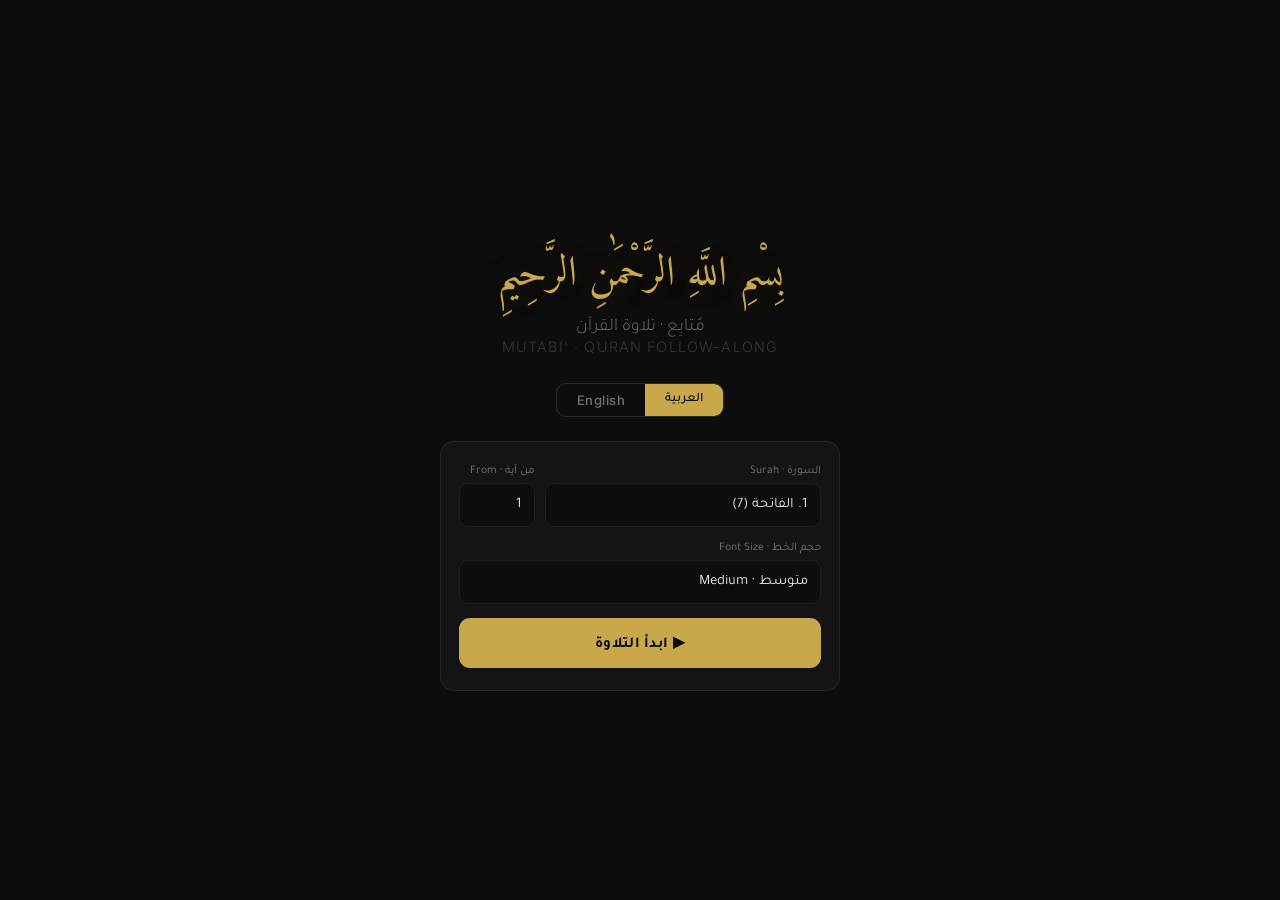
<file: index.html>
<!DOCTYPE html>
<html lang="ar" dir="rtl">
<head>
<meta charset="UTF-8">
<meta name="viewport" content="width=device-width, initial-scale=1.0, user-scalable=no, viewport-fit=cover">
<title>Mutabi' · مُتابِع</title>
<link href="https://fonts.googleapis.com/css2?family=Amiri+Quran&family=Amiri:wght@400;700&family=Tajawal:wght@300;400;500;700&family=Inter:wght@300;400;500;600&display=swap" rel="stylesheet">
<link rel="stylesheet" href="css/styles.css">
</head>
<body class="lang-ar">

<!-- ══ SPLASH ══ -->
<div id="splash">
  <div class="splash-bismillah">بِسْمِ اللَّهِ الرَّحْمَٰنِ الرَّحِيمِ</div>
  <div class="splash-title-ar">مُتابِع · تلاوة القرآن</div>
  <div class="splash-title-en">MUTABI' · QURAN FOLLOW-ALONG</div>

  <!-- iOS non-Safari warning — shown by JS if needed -->
  <div id="iosBanner" style="display:none;background:rgba(201,168,76,0.12);border:1px solid rgba(201,168,76,0.35);border-radius:10px;padding:10px 14px;margin-bottom:14px;width:100%;max-width:420px;font-size:0.78rem;color:var(--gold);text-align:center;line-height:1.5;">
    📱 للميكروفون: افتح في <strong>Safari</strong> بدل Chrome<br>
    <span style="color:var(--text-dim);font-size:0.72rem;">For voice on iPhone, open in Safari — not Chrome</span>
  </div>

  <div class="lang-toggle">
    <button id="langAr" class="active" onclick="setLang('ar')">العربية</button>
    <button id="langEn" onclick="setLang('en')">English</button>
  </div>

  <div class="setup-card">
    <div class="field-row">
      <div class="field" style="flex:2">
        <label id="lbl_surah">السورة · Surah</label>
        <select id="surahSelect"></select>
      </div>
      <div class="field" style="max-width:80px">
        <label id="lbl_from">من آية · From</label>
        <input type="number" id="ayahStart" value="1" min="1" max="286" inputmode="numeric">
      </div>
    </div>
    <div class="field">
      <label id="lbl_font">حجم الخط · Font Size</label>
      <select id="fontSizeSelect">
        <option value="small"  data-ar="صغير"      data-en="Small">صغير · Small</option>
        <option value="medium" data-ar="متوسط"     data-en="Medium" selected>متوسط · Medium</option>
        <option value="large"  data-ar="كبير"       data-en="Large">كبير · Large</option>
        <option value="xlarge" data-ar="كبير جداً" data-en="X-Large">كبير جداً · X-Large</option>
      </select>
    </div>
    <div class="loading-wrap" id="loadingWrap">
      <div class="loading-ring"></div>
      <div class="loading-txt" id="loadingTxt">جاري التحميل...</div>
    </div>
    <button class="start-btn" id="startBtn">
      <span class="t" data-ar="▶ ابدأ التلاوة" data-en="▶ Start Reading">▶ ابدأ التلاوة</span>
    </button>
  </div>
</div>

<!-- ══ APP ══ -->
<div id="app">
  <div class="topbar">
    <div class="topbar-info">
      <div class="surah-label" id="topSurah">—</div>
      <div class="juz-label" id="topJuz">—</div>
    </div>
    <div class="topbar-actions">
      <button class="icon-btn" id="langToggleApp" title="EN/AR">
        <svg viewBox="0 0 24 24" fill="none" stroke="currentColor" stroke-width="2"><circle cx="12" cy="12" r="10"/><line x1="2" y1="12" x2="22" y2="12"/><path d="M12 2a15.3 15.3 0 0 1 4 10 15.3 15.3 0 0 1-4 10 15.3 15.3 0 0 1-4-10 15.3 15.3 0 0 1 4-10z"/></svg>
      </button>
      <button class="icon-btn" id="jumpBtn">
        <svg viewBox="0 0 24 24" fill="none" stroke="currentColor" stroke-width="2"><circle cx="11" cy="11" r="8"/><line x1="21" y1="21" x2="16.65" y2="16.65"/></svg>
      </button>
      <button class="icon-btn" id="fontBtn">
        <svg viewBox="0 0 24 24" fill="none" stroke="currentColor" stroke-width="2"><polyline points="4 7 4 4 20 4 20 7"/><line x1="9" y1="20" x2="15" y2="20"/><line x1="12" y1="4" x2="12" y2="20"/></svg>
      </button>
    </div>
  </div>

  <div class="quran-scroll" id="quranScroll">
    <div class="ayah-container" id="ayahContainer"></div>
  </div>

  <div class="bottom-bar">
    <div class="progress-row">
      <div class="progress-track"><div class="progress-fill" id="progressFill"></div></div>
      <span class="progress-label" id="progressLabel">—</span>
    </div>
    <div class="nav-row">
      <button class="nav-btn" id="prevBtn">
        <svg viewBox="0 0 24 24" fill="none" stroke="currentColor" stroke-width="2"><path d="M15 18l-6-6 6-6"/></svg>
        <span class="t" data-ar="السابق" data-en="Prev">السابق</span>
      </button>
      <button class="mic-btn" id="micBtn">
        <svg viewBox="0 0 24 24" fill="none" stroke="currentColor" stroke-width="2"><path d="M12 1a3 3 0 0 0-3 3v8a3 3 0 0 0 6 0V4a3 3 0 0 0-3-3z"/><path d="M19 10v2a7 7 0 0 1-14 0v-2"/><line x1="12" y1="19" x2="12" y2="23"/><line x1="8" y1="23" x2="16" y2="23"/></svg>
      </button>
      <button class="nav-btn" id="nextBtn">
        <span class="t" data-ar="التالي" data-en="Next">التالي</span>
        <svg viewBox="0 0 24 24" fill="none" stroke="currentColor" stroke-width="2"><path d="M9 18l6-6-6-6"/></svg>
      </button>
    </div>
    <div class="voice-hint" id="voiceHint">
      <span class="t" data-ar='اضغط الميك — يتابع الإمام تلقائياً بالصوت' data-en='Tap mic — auto-follows the imam by voice'>اضغط الميك — يتابع الإمام تلقائياً بالصوت</span>
    </div>
  </div>
</div>

<!-- ══ JUMP PANEL ══ -->
<div id="jumpPanel">
  <div class="jump-card">
    <h2 class="t" data-ar="🔍 انتقل إلى" data-en="🔍 Jump To">🔍 انتقل إلى</h2>
    <div class="field-row">
      <div class="field" style="flex:2">
        <label id="lbl_jsurah" class="t" data-ar="السورة" data-en="Surah">السورة</label>
        <select id="jumpSurah"></select>
      </div>
      <div class="field" style="max-width:75px">
        <label id="lbl_jayah" class="t" data-ar="الآية" data-en="Ayah">الآية</label>
        <input type="number" id="jumpAyah" value="1" min="1" inputmode="numeric">
      </div>
    </div>
    <div class="jump-actions">
      <button class="jump-cancel" id="jumpCancel">
        <span class="t" data-ar="إلغاء" data-en="Cancel">إلغاء</span>
      </button>
      <button class="jump-go" id="jumpGo">
        <span class="t" data-ar="انتقل ←" data-en="Go →">انتقل ←</span>
      </button>
    </div>
  </div>
</div>

<div class="toast" id="toast"></div>

<script src="js/surahs.js"></script>
<script src="js/app.js"></script>
</body>
</html>
</file>
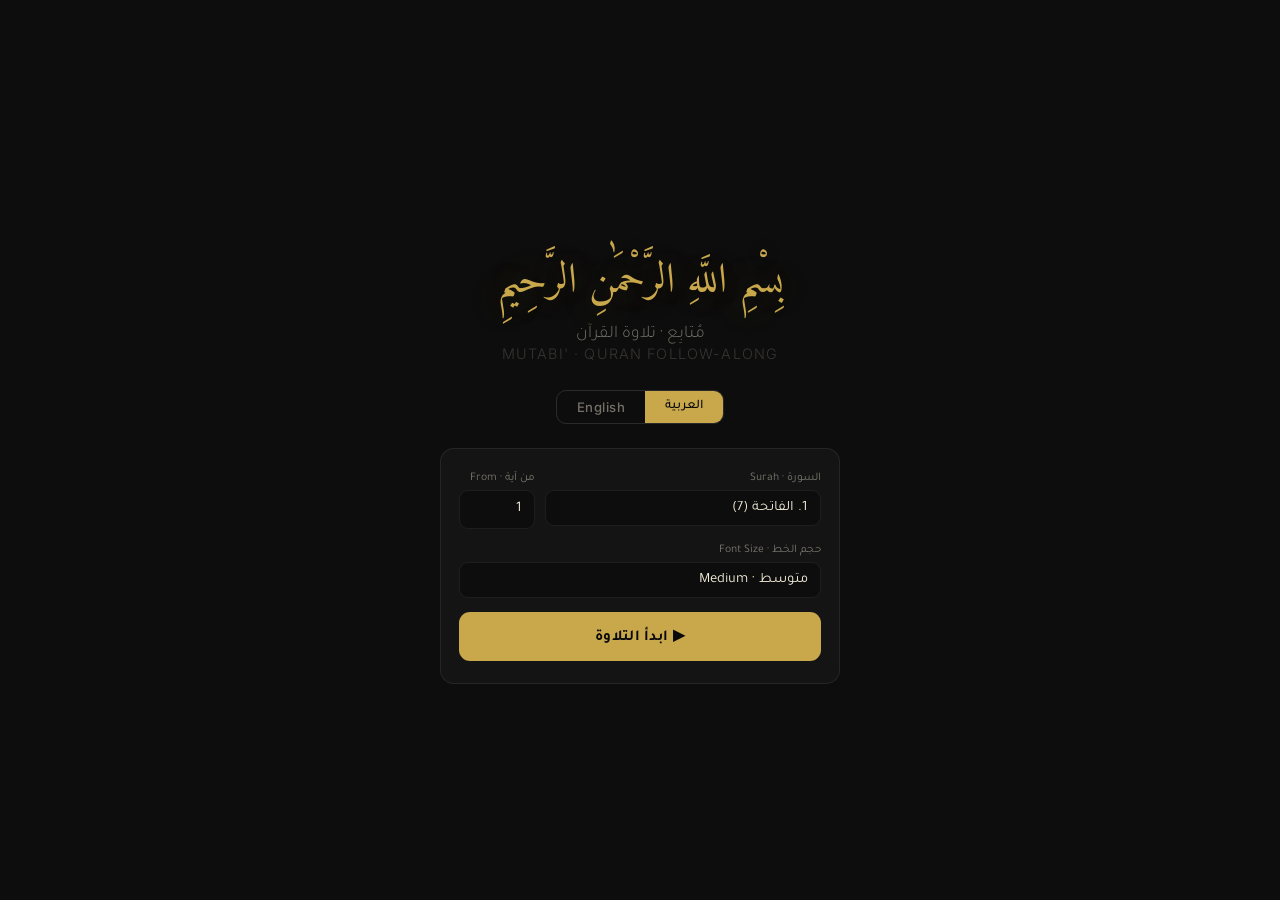
<file: mutabi-quran.html>
<!DOCTYPE html>
<html lang="ar" dir="rtl">
<head>
<meta charset="UTF-8">
<meta name="viewport" content="width=device-width, initial-scale=1.0, user-scalable=no, viewport-fit=cover">
<title>Mutabi' · مُتابِع</title>
<link href="https://fonts.googleapis.com/css2?family=Amiri+Quran&family=Amiri:wght@400;700&family=Tajawal:wght@300;400;500;700&family=Inter:wght@300;400;500;600&display=swap" rel="stylesheet">
<style>
  :root {
    --bg:#0d0d0d; --surface:#141414; --surface2:#1c1c1c; --surface3:#222;
    --border:rgba(255,255,255,0.07); --border2:rgba(255,255,255,0.12);
    --gold:#c9a84c; --gold-dim:rgba(201,168,76,0.13); --gold-glow:rgba(201,168,76,0.28);
    --text:#f0ead8; --text-dim:rgba(240,234,216,0.45); --text-faint:rgba(240,234,216,0.18);
    --green:#5ca87a; --red:#a85c5c;
    --ayah-active:#fff8e8; --ayah-near:rgba(240,234,216,0.62); --ayah-far:rgba(240,234,216,0.2);
    --r:14px;
  }
  *{margin:0;padding:0;box-sizing:border-box;-webkit-tap-highlight-color:transparent;}
  html,body{height:100%;background:var(--bg);color:var(--text);overflow:hidden;-webkit-font-smoothing:antialiased;}
  body{display:flex;flex-direction:column;}

  /* ── FONT FAMILY SWITCH ── */
  body.lang-en { font-family:'Inter',sans-serif; }
  body.lang-ar { font-family:'Tajawal',sans-serif; }

  /* ══ SPLASH ══ */
  #splash{
    position:fixed;inset:0;z-index:100;background:var(--bg);
    display:flex;flex-direction:column;align-items:center;justify-content:center;
    padding:24px 20px;gap:0;transition:opacity 0.45s;
  }
  #splash.fade-out{opacity:0;pointer-events:none;}

  .splash-bismillah{
    font-family:'Amiri Quran',serif;
    font-size:clamp(1.6rem,7vw,2.6rem);
    color:var(--gold);text-align:center;
    text-shadow:0 0 40px var(--gold-glow);
    margin-bottom:6px;
  }
  .splash-title-ar{font-family:'Tajawal',sans-serif;font-size:clamp(0.9rem,3.5vw,1.1rem);color:var(--text-dim);text-align:center;font-weight:300;}
  .splash-title-en{font-family:'Inter',sans-serif;font-size:clamp(0.75rem,3vw,0.9rem);color:var(--text-faint);text-align:center;font-weight:300;letter-spacing:0.08em;text-transform:uppercase;margin-bottom:28px;}

  /* Lang toggle on splash */
  .lang-toggle{
    display:flex;gap:0;border-radius:10px;overflow:hidden;
    border:1px solid var(--border2);margin-bottom:24px;
  }
  .lang-toggle button{
    padding:8px 20px;border:none;background:transparent;
    font-size:0.82rem;font-weight:500;cursor:pointer;transition:all 0.18s;color:var(--text-dim);
  }
  .lang-toggle button.active{background:var(--gold);color:#0a0a0a;}
  .lang-toggle button:first-child{font-family:'Tajawal',sans-serif;}
  .lang-toggle button:last-child{font-family:'Inter',sans-serif;letter-spacing:0.04em;}

  .setup-card{
    background:var(--surface);border:1px solid var(--border);
    border-radius:var(--r);padding:22px 18px;
    width:100%;max-width:400px;display:flex;flex-direction:column;gap:14px;
  }

  .field{display:flex;flex-direction:column;gap:5px;}
  .field-row{display:flex;gap:10px;}
  .field label{font-size:0.73rem;color:var(--text-dim);}

  select,input{
    width:100%;background:var(--bg);border:1px solid var(--border);
    border-radius:9px;color:var(--text);
    font-size:0.92rem;padding:10px 12px;outline:none;
    -webkit-appearance:none;appearance:none;
  }
  body.lang-en select,body.lang-en input{font-family:'Inter',sans-serif;}
  body.lang-ar select,body.lang-ar input{font-family:'Tajawal',sans-serif;}
  select:focus,input:focus{border-color:var(--gold);}
  select option{background:var(--surface2);}

  .start-btn{
    width:100%;padding:14px;border-radius:11px;border:none;
    background:var(--gold);color:#0a0a0a;
    font-size:0.95rem;font-weight:700;cursor:pointer;
    transition:opacity 0.2s,transform 0.1s;letter-spacing:0.02em;
  }
  body.lang-en .start-btn{font-family:'Inter',sans-serif;}
  body.lang-ar .start-btn{font-family:'Tajawal',sans-serif;}
  .start-btn:active{transform:scale(0.98);opacity:0.85;}
  .start-btn:disabled{opacity:0.35;cursor:not-allowed;}

  .loading-wrap{text-align:center;padding:10px 0;display:none;}
  .loading-wrap.vis{display:block;}
  .loading-ring{
    width:36px;height:36px;border:3px solid var(--border2);
    border-top-color:var(--gold);border-radius:50%;
    animation:spin 0.75s linear infinite;margin:0 auto 10px;
  }
  .loading-txt{font-size:0.82rem;color:var(--text-dim);}
  @keyframes spin{to{transform:rotate(360deg);}}

  /* ══ APP ══ */
  #app{display:none;flex-direction:column;height:100%;position:fixed;inset:0;}
  #app.vis{display:flex;}

  /* TOPBAR */
  .topbar{
    display:flex;align-items:center;justify-content:space-between;
    padding:max(env(safe-area-inset-top),12px) 14px 11px;
    background:var(--surface);border-bottom:1px solid var(--border);
    flex-shrink:0;gap:8px;
  }
  .topbar-info{display:flex;flex-direction:column;gap:2px;min-width:0;}
  .surah-label{font-size:0.82rem;color:var(--gold);white-space:nowrap;overflow:hidden;text-overflow:ellipsis;}
  .juz-label{font-size:0.7rem;color:var(--text-dim);}
  .topbar-actions{display:flex;gap:6px;flex-shrink:0;}

  .icon-btn{
    width:34px;height:34px;border-radius:8px;
    border:1px solid var(--border);background:var(--surface2);
    color:var(--text-dim);cursor:pointer;
    display:flex;align-items:center;justify-content:center;
    transition:all 0.15s;flex-shrink:0;
  }
  .icon-btn:active,.icon-btn.active{background:var(--gold-dim);border-color:rgba(201,168,76,0.4);color:var(--gold);}
  .icon-btn svg{width:15px;height:15px;}

  /* QURAN SCROLL */
  .quran-scroll{flex:1;overflow-y:auto;overflow-x:hidden;position:relative;-webkit-overflow-scrolling:touch;}
  .quran-scroll::-webkit-scrollbar{display:none;}
  .ayah-container{padding:16px 16px 220px;display:flex;flex-direction:column;}

  /* SURAH HEADER */
  .surah-header-inline{text-align:center;padding:28px 16px 18px;border-bottom:1px solid var(--border);margin-bottom:6px;}
  .shi-arabic{font-family:'Amiri',serif;font-size:clamp(1.3rem,5.5vw,1.8rem);color:var(--gold);}
  .shi-english{font-size:0.75rem;color:var(--text-dim);margin-top:3px;letter-spacing:0.04em;font-family:'Inter',sans-serif;}
  .shi-meta{font-size:0.72rem;color:var(--text-faint);margin-top:2px;}
  .basmala{font-family:'Amiri Quran',serif;font-size:clamp(1.1rem,4.5vw,1.5rem);color:var(--text-dim);margin-top:14px;}

  /* AYAH BLOCKS */
  .ayah-block{
    padding:12px 2px;border-bottom:1px solid transparent;
    transition:all 0.3s ease;cursor:pointer;border-radius:11px;
    text-align:right;
  }
  .ayah-block.far{opacity:0.2;}
  .ayah-block.near{opacity:0.52;}
  .ayah-block.active{
    background:var(--gold-dim);border-color:rgba(201,168,76,0.35);
    opacity:1;padding:16px 13px;margin:0 -10px;width:calc(100% + 20px);
  }
  .ayah-text{font-family:'Amiri Quran',serif;line-height:2.05;text-align:right;direction:rtl;}
  .ayah-block.far  .ayah-text{color:var(--ayah-far);}
  .ayah-block.near .ayah-text{color:var(--ayah-near);}
  .ayah-block.active .ayah-text{color:var(--ayah-active);}

  .ayah-num{
    display:inline-flex;align-items:center;justify-content:center;
    width:24px;height:24px;border-radius:50%;
    border:1px solid currentColor;font-size:0.65rem;
    font-family:'Tajawal',sans-serif;vertical-align:middle;
    margin-right:4px;opacity:0.55;flex-shrink:0;
  }
  .ayah-block.active .ayah-num{border-color:var(--gold);color:var(--gold);opacity:1;}

  /* BOTTOM BAR */
  .bottom-bar{
    flex-shrink:0;background:var(--surface);border-top:1px solid var(--border);
    padding:10px 14px max(env(safe-area-inset-bottom),12px);
    display:flex;flex-direction:column;gap:9px;
  }
  .progress-row{display:flex;align-items:center;gap:9px;}
  .progress-track{flex:1;height:3px;background:var(--border);border-radius:2px;overflow:hidden;cursor:pointer;}
  .progress-fill{height:100%;background:var(--gold);width:0%;transition:width 0.3s;}
  .progress-label{font-size:0.7rem;color:var(--text-faint);white-space:nowrap;min-width:52px;text-align:left;font-family:'Inter',sans-serif;}

  .nav-row{display:flex;gap:9px;}
  .nav-btn{
    flex:1;padding:14px 8px;border-radius:11px;
    border:1px solid var(--border);background:var(--surface2);color:var(--text);
    font-size:0.9rem;font-weight:500;cursor:pointer;
    transition:all 0.15s;display:flex;align-items:center;justify-content:center;gap:6px;
  }
  body.lang-en .nav-btn{font-family:'Inter',sans-serif;}
  body.lang-ar .nav-btn{font-family:'Tajawal',sans-serif;}
  .nav-btn:active{background:var(--gold-dim);border-color:rgba(201,168,76,0.4);transform:scale(0.97);}
  .nav-btn svg{width:16px;height:16px;color:var(--gold);flex-shrink:0;}

  .mic-btn{
    width:52px;height:52px;border-radius:12px;flex-shrink:0;
    border:1px solid var(--border);background:var(--surface2);
    color:var(--text-dim);cursor:pointer;
    display:flex;align-items:center;justify-content:center;
    transition:all 0.2s;
  }
  .mic-btn.listening{
    background:rgba(168,92,92,0.18);border-color:var(--red);color:var(--red);
    box-shadow:0 0 18px rgba(168,92,92,0.25);
    animation:pulse-mic 1.2s ease-in-out infinite;
  }
  .mic-btn svg{width:18px;height:18px;}
  @keyframes pulse-mic{0%,100%{transform:scale(1)}50%{transform:scale(1.06)}}

  .voice-hint{
    font-size:0.68rem;color:var(--text-faint);text-align:center;
    height:14px;transition:color 0.2s;
  }
  .voice-hint.active{color:rgba(168,92,92,0.8);}

  /* ══ JUMP PANEL ══ */
  #jumpPanel{
    position:fixed;inset:0;z-index:50;
    background:rgba(0,0,0,0.82);backdrop-filter:blur(8px);
    display:none;align-items:center;justify-content:center;padding:24px;
  }
  #jumpPanel.vis{display:flex;}
  .jump-card{
    background:var(--surface);border:1px solid var(--border2);
    border-radius:var(--r);padding:22px 18px;
    width:100%;max-width:380px;display:flex;flex-direction:column;gap:12px;
  }
  .jump-card h2{font-size:1rem;color:var(--gold);text-align:center;}
  .jump-actions{display:flex;gap:9px;}
  .jump-go{
    flex:1;padding:11px;border-radius:9px;border:none;
    background:var(--gold);color:#0a0a0a;
    font-size:0.9rem;font-weight:700;cursor:pointer;
  }
  body.lang-en .jump-go{font-family:'Inter',sans-serif;}
  body.lang-ar .jump-go{font-family:'Tajawal',sans-serif;}
  .jump-cancel{
    padding:11px 18px;border-radius:9px;
    border:1px solid var(--border);background:transparent;color:var(--text-dim);
    font-size:0.85rem;cursor:pointer;
  }
  body.lang-en .jump-cancel{font-family:'Inter',sans-serif;}
  body.lang-ar .jump-cancel{font-family:'Tajawal',sans-serif;}

  /* ERROR NOTICE */
  .error-notice{
    text-align:center;padding:40px 20px;color:var(--text-dim);
    display:flex;flex-direction:column;gap:12px;align-items:center;
  }
  .error-icon{font-size:2rem;}
  .error-msg{font-size:0.88rem;line-height:1.6;max-width:280px;}
  .retry-btn{
    padding:10px 24px;border-radius:9px;border:1px solid var(--gold);
    background:transparent;color:var(--gold);cursor:pointer;font-size:0.85rem;
  }
  body.lang-en .retry-btn{font-family:'Inter',sans-serif;}
  body.lang-ar .retry-btn{font-family:'Tajawal',sans-serif;}

  /* TOAST */
  .toast{
    position:fixed;top:50%;left:50%;transform:translate(-50%,-50%);
    background:rgba(201,168,76,0.92);color:#0a0a0a;
    border-radius:10px;padding:10px 22px;
    font-size:0.95rem;font-weight:700;
    pointer-events:none;opacity:0;transition:opacity 0.15s;z-index:200;
    white-space:nowrap;
  }
  .toast.vis{opacity:1;}
</style>
</head>
<body class="lang-ar">

<!-- ══ SPLASH ══ -->
<div id="splash">
  <div class="splash-bismillah">بِسْمِ اللَّهِ الرَّحْمَٰنِ الرَّحِيمِ</div>
  <div class="splash-title-ar">مُتابِع · تلاوة القرآن</div>
  <div class="splash-title-en">MUTABI' · QURAN FOLLOW-ALONG</div>

  <div class="lang-toggle">
    <button id="langAr" class="active" onclick="setLang('ar')">العربية</button>
    <button id="langEn" onclick="setLang('en')">English</button>
  </div>

  <div class="setup-card">
    <div class="field-row">
      <div class="field" style="flex:2">
        <label id="lbl_surah">السورة · Surah</label>
        <select id="surahSelect"></select>
      </div>
      <div class="field" style="max-width:80px">
        <label id="lbl_from">من آية · From</label>
        <input type="number" id="ayahStart" value="1" min="1" max="286" inputmode="numeric">
      </div>
    </div>
    <div class="field">
      <label id="lbl_font">حجم الخط · Font Size</label>
      <select id="fontSizeSelect">
        <option value="small"  data-ar="صغير"      data-en="Small">صغير · Small</option>
        <option value="medium" data-ar="متوسط"     data-en="Medium" selected>متوسط · Medium</option>
        <option value="large"  data-ar="كبير"       data-en="Large">كبير · Large</option>
        <option value="xlarge" data-ar="كبير جداً" data-en="X-Large">كبير جداً · X-Large</option>
      </select>
    </div>
    <div class="loading-wrap" id="loadingWrap">
      <div class="loading-ring"></div>
      <div class="loading-txt" id="loadingTxt">جاري التحميل...</div>
    </div>
    <button class="start-btn" id="startBtn">
      <span class="t" data-ar="▶ ابدأ التلاوة" data-en="▶ Start Reading">▶ ابدأ التلاوة</span>
    </button>
  </div>
</div>

<!-- ══ APP ══ -->
<div id="app">
  <div class="topbar">
    <div class="topbar-info">
      <div class="surah-label" id="topSurah">—</div>
      <div class="juz-label" id="topJuz">—</div>
    </div>
    <div class="topbar-actions">
      <button class="icon-btn" id="langToggleApp" title="EN/AR">
        <svg viewBox="0 0 24 24" fill="none" stroke="currentColor" stroke-width="2"><circle cx="12" cy="12" r="10"/><line x1="2" y1="12" x2="22" y2="12"/><path d="M12 2a15.3 15.3 0 0 1 4 10 15.3 15.3 0 0 1-4 10 15.3 15.3 0 0 1-4-10 15.3 15.3 0 0 1 4-10z"/></svg>
      </button>
      <button class="icon-btn" id="jumpBtn">
        <svg viewBox="0 0 24 24" fill="none" stroke="currentColor" stroke-width="2"><circle cx="11" cy="11" r="8"/><line x1="21" y1="21" x2="16.65" y2="16.65"/></svg>
      </button>
      <button class="icon-btn" id="fontBtn">
        <svg viewBox="0 0 24 24" fill="none" stroke="currentColor" stroke-width="2"><polyline points="4 7 4 4 20 4 20 7"/><line x1="9" y1="20" x2="15" y2="20"/><line x1="12" y1="4" x2="12" y2="20"/></svg>
      </button>
    </div>
  </div>

  <div class="quran-scroll" id="quranScroll">
    <div class="ayah-container" id="ayahContainer"></div>
  </div>

  <div class="bottom-bar">
    <div class="progress-row">
      <div class="progress-track"><div class="progress-fill" id="progressFill"></div></div>
      <span class="progress-label" id="progressLabel">—</span>
    </div>
    <div class="nav-row">
      <button class="nav-btn" id="prevBtn">
        <svg viewBox="0 0 24 24" fill="none" stroke="currentColor" stroke-width="2"><path d="M15 18l-6-6 6-6"/></svg>
        <span class="t" data-ar="السابق" data-en="Prev">السابق</span>
      </button>
      <button class="mic-btn" id="micBtn">
        <svg viewBox="0 0 24 24" fill="none" stroke="currentColor" stroke-width="2"><path d="M12 1a3 3 0 0 0-3 3v8a3 3 0 0 0 6 0V4a3 3 0 0 0-3-3z"/><path d="M19 10v2a7 7 0 0 1-14 0v-2"/><line x1="12" y1="19" x2="12" y2="23"/><line x1="8" y1="23" x2="16" y2="23"/></svg>
      </button>
      <button class="nav-btn" id="nextBtn">
        <span class="t" data-ar="التالي" data-en="Next">التالي</span>
        <svg viewBox="0 0 24 24" fill="none" stroke="currentColor" stroke-width="2"><path d="M9 18l6-6-6-6"/></svg>
      </button>
    </div>
    <div class="voice-hint" id="voiceHint">
      <span class="t" data-ar='اضغط الميك — يتابع الإمام تلقائياً بالصوت' data-en='Tap mic — auto-follows the imam by voice'>اضغط الميك — يتابع الإمام تلقائياً بالصوت</span>
    </div>
  </div>
</div>

<!-- ══ JUMP PANEL ══ -->
<div id="jumpPanel">
  <div class="jump-card">
    <h2 class="t" data-ar="🔍 انتقل إلى" data-en="🔍 Jump To">🔍 انتقل إلى</h2>
    <div class="field-row">
      <div class="field" style="flex:2">
        <label id="lbl_jsurah" class="t" data-ar="السورة" data-en="Surah">السورة</label>
        <select id="jumpSurah"></select>
      </div>
      <div class="field" style="max-width:75px">
        <label id="lbl_jayah" class="t" data-ar="الآية" data-en="Ayah">الآية</label>
        <input type="number" id="jumpAyah" value="1" min="1" inputmode="numeric">
      </div>
    </div>
    <div class="jump-actions">
      <button class="jump-cancel" id="jumpCancel">
        <span class="t" data-ar="إلغاء" data-en="Cancel">إلغاء</span>
      </button>
      <button class="jump-go" id="jumpGo">
        <span class="t" data-ar="انتقل ←" data-en="Go →">انتقل ←</span>
      </button>
    </div>
  </div>
</div>

<div class="toast" id="toast"></div>

<script>
// ══════════════════════════════════════════════════════
// SURAH METADATA — all 114
// ══════════════════════════════════════════════════════
const SURAHS = [
  {n:1,ar:"الفاتحة",en:"Al-Fatiha",ayat:7,juz:1,basmala:false},
  {n:2,ar:"البقرة",en:"Al-Baqarah",ayat:286,juz:1,basmala:true},
  {n:3,ar:"آل عمران",en:"Ali 'Imran",ayat:200,juz:3,basmala:true},
  {n:4,ar:"النساء",en:"An-Nisa",ayat:176,juz:4,basmala:true},
  {n:5,ar:"المائدة",en:"Al-Ma'idah",ayat:120,juz:6,basmala:true},
  {n:6,ar:"الأنعام",en:"Al-An'am",ayat:165,juz:7,basmala:true},
  {n:7,ar:"الأعراف",en:"Al-A'raf",ayat:206,juz:8,basmala:true},
  {n:8,ar:"الأنفال",en:"Al-Anfal",ayat:75,juz:9,basmala:true},
  {n:9,ar:"التوبة",en:"At-Tawbah",ayat:129,juz:10,basmala:false},
  {n:10,ar:"يونس",en:"Yunus",ayat:109,juz:11,basmala:true},
  {n:11,ar:"هود",en:"Hud",ayat:123,juz:11,basmala:true},
  {n:12,ar:"يوسف",en:"Yusuf",ayat:111,juz:12,basmala:true},
  {n:13,ar:"الرعد",en:"Ar-Ra'd",ayat:43,juz:13,basmala:true},
  {n:14,ar:"إبراهيم",en:"Ibrahim",ayat:52,juz:13,basmala:true},
  {n:15,ar:"الحجر",en:"Al-Hijr",ayat:99,juz:14,basmala:true},
  {n:16,ar:"النحل",en:"An-Nahl",ayat:128,juz:14,basmala:true},
  {n:17,ar:"الإسراء",en:"Al-Isra",ayat:111,juz:15,basmala:true},
  {n:18,ar:"الكهف",en:"Al-Kahf",ayat:110,juz:15,basmala:true},
  {n:19,ar:"مريم",en:"Maryam",ayat:98,juz:16,basmala:true},
  {n:20,ar:"طه",en:"Ta-Ha",ayat:135,juz:16,basmala:true},
  {n:21,ar:"الأنبياء",en:"Al-Anbya",ayat:112,juz:17,basmala:true},
  {n:22,ar:"الحج",en:"Al-Hajj",ayat:78,juz:17,basmala:true},
  {n:23,ar:"المؤمنون",en:"Al-Mu'minun",ayat:118,juz:18,basmala:true},
  {n:24,ar:"النور",en:"An-Nur",ayat:64,juz:18,basmala:true},
  {n:25,ar:"الفرقان",en:"Al-Furqan",ayat:77,juz:18,basmala:true},
  {n:26,ar:"الشعراء",en:"Ash-Shu'ara",ayat:227,juz:19,basmala:true},
  {n:27,ar:"النمل",en:"An-Naml",ayat:93,juz:19,basmala:true},
  {n:28,ar:"القصص",en:"Al-Qasas",ayat:88,juz:20,basmala:true},
  {n:29,ar:"العنكبوت",en:"Al-Ankabut",ayat:69,juz:20,basmala:true},
  {n:30,ar:"الروم",en:"Ar-Rum",ayat:60,juz:21,basmala:true},
  {n:31,ar:"لقمان",en:"Luqman",ayat:34,juz:21,basmala:true},
  {n:32,ar:"السجدة",en:"As-Sajdah",ayat:30,juz:21,basmala:true},
  {n:33,ar:"الأحزاب",en:"Al-Ahzab",ayat:73,juz:21,basmala:true},
  {n:34,ar:"سبأ",en:"Saba",ayat:54,juz:22,basmala:true},
  {n:35,ar:"فاطر",en:"Fatir",ayat:45,juz:22,basmala:true},
  {n:36,ar:"يس",en:"Ya-Sin",ayat:83,juz:22,basmala:true},
  {n:37,ar:"الصافات",en:"As-Saffat",ayat:182,juz:23,basmala:true},
  {n:38,ar:"ص",en:"Sad",ayat:88,juz:23,basmala:true},
  {n:39,ar:"الزمر",en:"Az-Zumar",ayat:75,juz:23,basmala:true},
  {n:40,ar:"غافر",en:"Ghafir",ayat:85,juz:24,basmala:true},
  {n:41,ar:"فصلت",en:"Fussilat",ayat:54,juz:24,basmala:true},
  {n:42,ar:"الشورى",en:"Ash-Shura",ayat:53,juz:25,basmala:true},
  {n:43,ar:"الزخرف",en:"Az-Zukhruf",ayat:89,juz:25,basmala:true},
  {n:44,ar:"الدخان",en:"Ad-Dukhan",ayat:59,juz:25,basmala:true},
  {n:45,ar:"الجاثية",en:"Al-Jathiyah",ayat:37,juz:25,basmala:true},
  {n:46,ar:"الأحقاف",en:"Al-Ahqaf",ayat:35,juz:26,basmala:true},
  {n:47,ar:"محمد",en:"Muhammad",ayat:38,juz:26,basmala:true},
  {n:48,ar:"الفتح",en:"Al-Fath",ayat:29,juz:26,basmala:true},
  {n:49,ar:"الحجرات",en:"Al-Hujurat",ayat:18,juz:26,basmala:true},
  {n:50,ar:"ق",en:"Qaf",ayat:45,juz:26,basmala:true},
  {n:51,ar:"الذاريات",en:"Adh-Dhariyat",ayat:60,juz:26,basmala:true},
  {n:52,ar:"الطور",en:"At-Tur",ayat:49,juz:27,basmala:true},
  {n:53,ar:"النجم",en:"An-Najm",ayat:62,juz:27,basmala:true},
  {n:54,ar:"القمر",en:"Al-Qamar",ayat:55,juz:27,basmala:true},
  {n:55,ar:"الرحمن",en:"Ar-Rahman",ayat:78,juz:27,basmala:true},
  {n:56,ar:"الواقعة",en:"Al-Waqi'ah",ayat:96,juz:27,basmala:true},
  {n:57,ar:"الحديد",en:"Al-Hadid",ayat:29,juz:27,basmala:true},
  {n:58,ar:"المجادلة",en:"Al-Mujadila",ayat:22,juz:28,basmala:true},
  {n:59,ar:"الحشر",en:"Al-Hashr",ayat:24,juz:28,basmala:true},
  {n:60,ar:"الممتحنة",en:"Al-Mumtahanah",ayat:13,juz:28,basmala:true},
  {n:61,ar:"الصف",en:"As-Saf",ayat:14,juz:28,basmala:true},
  {n:62,ar:"الجمعة",en:"Al-Jumu'ah",ayat:11,juz:28,basmala:true},
  {n:63,ar:"المنافقون",en:"Al-Munafiqun",ayat:11,juz:28,basmala:true},
  {n:64,ar:"التغابن",en:"At-Taghabun",ayat:18,juz:28,basmala:true},
  {n:65,ar:"الطلاق",en:"At-Talaq",ayat:12,juz:28,basmala:true},
  {n:66,ar:"التحريم",en:"At-Tahrim",ayat:12,juz:28,basmala:true},
  {n:67,ar:"الملك",en:"Al-Mulk",ayat:30,juz:29,basmala:true},
  {n:68,ar:"القلم",en:"Al-Qalam",ayat:52,juz:29,basmala:true},
  {n:69,ar:"الحاقة",en:"Al-Haqqah",ayat:52,juz:29,basmala:true},
  {n:70,ar:"المعارج",en:"Al-Ma'arij",ayat:44,juz:29,basmala:true},
  {n:71,ar:"نوح",en:"Nuh",ayat:28,juz:29,basmala:true},
  {n:72,ar:"الجن",en:"Al-Jinn",ayat:28,juz:29,basmala:true},
  {n:73,ar:"المزمل",en:"Al-Muzzammil",ayat:20,juz:29,basmala:true},
  {n:74,ar:"المدثر",en:"Al-Muddaththir",ayat:56,juz:29,basmala:true},
  {n:75,ar:"القيامة",en:"Al-Qiyamah",ayat:40,juz:29,basmala:true},
  {n:76,ar:"الإنسان",en:"Al-Insan",ayat:31,juz:29,basmala:true},
  {n:77,ar:"المرسلات",en:"Al-Mursalat",ayat:50,juz:29,basmala:true},
  {n:78,ar:"النبأ",en:"An-Naba",ayat:40,juz:30,basmala:true},
  {n:79,ar:"النازعات",en:"An-Nazi'at",ayat:46,juz:30,basmala:true},
  {n:80,ar:"عبس",en:"Abasa",ayat:42,juz:30,basmala:true},
  {n:81,ar:"التكوير",en:"At-Takwir",ayat:29,juz:30,basmala:true},
  {n:82,ar:"الانفطار",en:"Al-Infitar",ayat:19,juz:30,basmala:true},
  {n:83,ar:"المطففين",en:"Al-Mutaffifin",ayat:36,juz:30,basmala:true},
  {n:84,ar:"الانشقاق",en:"Al-Inshiqaq",ayat:25,juz:30,basmala:true},
  {n:85,ar:"البروج",en:"Al-Buruj",ayat:22,juz:30,basmala:true},
  {n:86,ar:"الطارق",en:"At-Tariq",ayat:17,juz:30,basmala:true},
  {n:87,ar:"الأعلى",en:"Al-A'la",ayat:19,juz:30,basmala:true},
  {n:88,ar:"الغاشية",en:"Al-Ghashiyah",ayat:26,juz:30,basmala:true},
  {n:89,ar:"الفجر",en:"Al-Fajr",ayat:30,juz:30,basmala:true},
  {n:90,ar:"البلد",en:"Al-Balad",ayat:20,juz:30,basmala:true},
  {n:91,ar:"الشمس",en:"Ash-Shams",ayat:15,juz:30,basmala:true},
  {n:92,ar:"الليل",en:"Al-Layl",ayat:21,juz:30,basmala:true},
  {n:93,ar:"الضحى",en:"Ad-Duha",ayat:11,juz:30,basmala:true},
  {n:94,ar:"الشرح",en:"Ash-Sharh",ayat:8,juz:30,basmala:true},
  {n:95,ar:"التين",en:"At-Tin",ayat:8,juz:30,basmala:true},
  {n:96,ar:"العلق",en:"Al-Alaq",ayat:19,juz:30,basmala:true},
  {n:97,ar:"القدر",en:"Al-Qadr",ayat:5,juz:30,basmala:true},
  {n:98,ar:"البينة",en:"Al-Bayyinah",ayat:8,juz:30,basmala:true},
  {n:99,ar:"الزلزلة",en:"Az-Zalzalah",ayat:8,juz:30,basmala:true},
  {n:100,ar:"العاديات",en:"Al-Adiyat",ayat:11,juz:30,basmala:true},
  {n:101,ar:"القارعة",en:"Al-Qari'ah",ayat:11,juz:30,basmala:true},
  {n:102,ar:"التكاثر",en:"At-Takathur",ayat:8,juz:30,basmala:true},
  {n:103,ar:"العصر",en:"Al-Asr",ayat:3,juz:30,basmala:true},
  {n:104,ar:"الهمزة",en:"Al-Humazah",ayat:9,juz:30,basmala:true},
  {n:105,ar:"الفيل",en:"Al-Fil",ayat:5,juz:30,basmala:true},
  {n:106,ar:"قريش",en:"Quraysh",ayat:4,juz:30,basmala:true},
  {n:107,ar:"الماعون",en:"Al-Ma'un",ayat:7,juz:30,basmala:true},
  {n:108,ar:"الكوثر",en:"Al-Kawthar",ayat:3,juz:30,basmala:true},
  {n:109,ar:"الكافرون",en:"Al-Kafirun",ayat:6,juz:30,basmala:true},
  {n:110,ar:"النصر",en:"An-Nasr",ayat:3,juz:30,basmala:true},
  {n:111,ar:"المسد",en:"Al-Masad",ayat:5,juz:30,basmala:true},
  {n:112,ar:"الإخلاص",en:"Al-Ikhlas",ayat:4,juz:30,basmala:true},
  {n:113,ar:"الفلق",en:"Al-Falaq",ayat:5,juz:30,basmala:true},
  {n:114,ar:"الناس",en:"An-Nas",ayat:6,juz:30,basmala:true}
];

// ══════════════════════════════════════════════════════
// API SOURCES — tried in order
// ══════════════════════════════════════════════════════
const API_SOURCES = [
  (n) => `https://api.alquran.cloud/v1/surah/${n}`,
  (n) => `https://api.alquran.cloud/v1/surah/${n}/ar.asad`,
  (n) => `https://cdn.jsdelivr.net/npm/quran-json@3.1.2/data/surah/ar/${n}.json`,
];

// Parse response based on which source returned it
function parseResponse(data, sourceIdx) {
  if (sourceIdx <= 1) {
    // alquran.cloud format
    return data.data.ayahs.map(a => ({ num: a.numberInSurah, text: a.text }));
  } else {
    // quran-json CDN format: array of {id, text}
    return data.map((a,i) => ({ num: i+1, text: a.text || a }));
  }
}

// ══════════════════════════════════════════════════════
// STATE
// ══════════════════════════════════════════════════════
let ayahs = [], curIdx = 0, currentSurah = null;
let recognizing = false, recognition = null;
let fontSizeMode = 'medium';
let lang = 'ar'; // 'ar' | 'en'

const FONT_SIZES = {
  small:  { far:'1.1rem', near:'1.3rem', active:'1.65rem' },
  medium: { far:'1.3rem', near:'1.55rem', active:'2rem'   },
  large:  { far:'1.5rem', near:'1.8rem', active:'2.4rem' },
  xlarge: { far:'1.7rem', near:'2.1rem', active:'2.9rem' }
};
const fontOrder = ['small','medium','large','xlarge'];

// ══════════════════════════════════════════════════════
// DOM REFS
// ══════════════════════════════════════════════════════
const splash         = document.getElementById('splash');
const appEl          = document.getElementById('app');
const surahSelect    = document.getElementById('surahSelect');
const jumpSurahSel   = document.getElementById('jumpSurah');
const ayahStartInput = document.getElementById('ayahStart');
const fontSizeSelect = document.getElementById('fontSizeSelect');
const loadingWrap    = document.getElementById('loadingWrap');
const loadingTxt     = document.getElementById('loadingTxt');
const startBtn       = document.getElementById('startBtn');
const quranScroll    = document.getElementById('quranScroll');
const ayahContainer  = document.getElementById('ayahContainer');
const topSurah       = document.getElementById('topSurah');
const topJuz         = document.getElementById('topJuz');
const progressFill   = document.getElementById('progressFill');
const progressLabel  = document.getElementById('progressLabel');
const prevBtn        = document.getElementById('prevBtn');
const nextBtn        = document.getElementById('nextBtn');
const micBtn         = document.getElementById('micBtn');
const voiceHint      = document.getElementById('voiceHint');
const jumpPanel      = document.getElementById('jumpPanel');
const jumpBtn        = document.getElementById('jumpBtn');
const jumpAyahInput  = document.getElementById('jumpAyah');
const jumpGo         = document.getElementById('jumpGo');
const jumpCancel     = document.getElementById('jumpCancel');
const toastEl        = document.getElementById('toast');

// ══════════════════════════════════════════════════════
// LANGUAGE
// ══════════════════════════════════════════════════════
function setLang(l) {
  lang = l;
  document.body.classList.toggle('lang-ar', l==='ar');
  document.body.classList.toggle('lang-en', l==='en');
  document.body.dir = l==='ar' ? 'rtl' : 'ltr';
  // Splash buttons
  document.getElementById('langAr').classList.toggle('active', l==='ar');
  document.getElementById('langEn').classList.toggle('active', l==='en');
  // Update all .t elements
  document.querySelectorAll('.t[data-ar][data-en]').forEach(el => {
    el.textContent = el.dataset[l];
  });
  // Rebuild selects with current lang
  populateSelects();
  // Update topbar if app is running
  updateHUD();
}
document.getElementById('langToggleApp').addEventListener('click', () => setLang(lang==='ar'?'en':'ar'));

// ══════════════════════════════════════════════════════
// POPULATE SELECTS
// ══════════════════════════════════════════════════════
function populateSelects() {
  const prevMain = surahSelect.value;
  const prevJump = jumpSurahSel.value;
  [surahSelect, jumpSurahSel].forEach(sel => {
    sel.innerHTML = '';
    SURAHS.forEach(s => {
      const opt = document.createElement('option');
      opt.value = s.n;
      const name = lang==='en' ? `${s.n}. ${s.en} (${s.ayat})` : `${s.n}. ${s.ar} (${s.ayat})`;
      opt.textContent = name;
      sel.appendChild(opt);
    });
  });
  if (prevMain) surahSelect.value = prevMain;
  if (prevJump) jumpSurahSel.value = prevJump;
}

surahSelect.addEventListener('change', () => {
  const s = SURAHS.find(x => x.n == surahSelect.value);
  if (s) { ayahStartInput.max = s.ayat; ayahStartInput.value = 1; }
});

// ══════════════════════════════════════════════════════
// FETCH — tries multiple sources
// ══════════════════════════════════════════════════════
async function fetchSurah(surahNum) {
  let lastErr;
  for (let i = 0; i < API_SOURCES.length; i++) {
    try {
      const url = API_SOURCES[i](surahNum);
      const controller = new AbortController();
      const timer = setTimeout(() => controller.abort(), 10000); // 10s timeout
      const res = await fetch(url, { signal: controller.signal });
      clearTimeout(timer);
      if (!res.ok) throw new Error(`HTTP ${res.status}`);
      const data = await res.json();
      return parseResponse(data, i);
    } catch(e) {
      lastErr = e;
      console.warn(`Source ${i} failed:`, e.message);
    }
  }
  throw lastErr || new Error('All sources failed');
}

// ══════════════════════════════════════════════════════
// RENDER
// ══════════════════════════════════════════════════════
function renderAyahs() {
  ayahContainer.innerHTML = '';
  const s = currentSurah;
  const header = document.createElement('div');
  header.className = 'surah-header-inline';
  header.innerHTML = `
    <div class="shi-arabic">سورة ${s.ar}</div>
    <div class="shi-english">${s.en}</div>
    <div class="shi-meta">${lang==='ar'?'الجزء':'Juz'} ${s.juz} · ${s.ayat} ${lang==='ar'?'آية':'Ayahs'}</div>
    ${s.basmala ? '<div class="basmala">بِسْمِ اللَّهِ الرَّحْمَٰنِ الرَّحِيمِ</div>' : ''}
  `;
  ayahContainer.appendChild(header);

  const sz = FONT_SIZES[fontSizeMode];
  ayahs.forEach((a, i) => {
    const block = document.createElement('div');
    block.className = 'ayah-block far';
    block.dataset.idx = i;
    block.innerHTML = `<div class="ayah-text" style="font-size:${sz.far}">${a.text} <span class="ayah-num">${a.num}</span></div>`;
    ayahContainer.appendChild(block);
  });
  applyActive(curIdx, true);
}

function applyActive(idx, instant) {
  const sz = FONT_SIZES[fontSizeMode];
  const blocks = ayahContainer.querySelectorAll('.ayah-block');
  blocks.forEach((b, i) => {
    b.classList.remove('active','near','far');
    const dist = Math.abs(i - idx);
    let state = i===idx ? 'active' : dist<=2 ? 'near' : 'far';
    b.classList.add(state);
    const t = b.querySelector('.ayah-text');
    if (t) t.style.fontSize = sz[state];
  });

  const activeBlock = blocks[idx];
  if (activeBlock) {
    const top = activeBlock.offsetTop - quranScroll.clientHeight/2 + activeBlock.clientHeight/2;
    instant ? (quranScroll.scrollTop = top) : quranScroll.scrollTo({top, behavior:'smooth'});
  }
  updateHUD();
}

// ══════════════════════════════════════════════════════
// HUD
// ══════════════════════════════════════════════════════
function updateHUD() {
  if (!currentSurah || !ayahs.length) return;
  const a = ayahs[curIdx];
  const sName = lang==='en' ? `${currentSurah.n}. ${currentSurah.en}` : `${currentSurah.n}. ${currentSurah.ar}`;
  topSurah.textContent = `${sName} — ${lang==='ar'?'آية':'Ayah'} ${a.num}`;
  topJuz.textContent = `${lang==='ar'?'الجزء':'Juz'} ${currentSurah.juz}`;
  const pct = Math.round(curIdx/(ayahs.length-1)*100);
  progressFill.style.width = pct+'%';
  progressLabel.textContent = `${a.num} / ${currentSurah.ayat}`;
}

// ══════════════════════════════════════════════════════
// NAVIGATION
// ══════════════════════════════════════════════════════
function goNext() {
  if (curIdx < ayahs.length-1) { curIdx++; applyActive(curIdx); flash('⬇'); }
  else flash(lang==='ar'?'نهاية السورة':'End of Surah');
}
function goPrev() {
  if (curIdx > 0) { curIdx--; applyActive(curIdx); flash('⬆'); }
}
function goHome() { curIdx=0; applyActive(curIdx,true); flash('⏮'); }

// ══════════════════════════════════════════════════════
// TOAST
// ══════════════════════════════════════════════════════
let toastT;
function flash(msg) {
  toastEl.textContent = msg; toastEl.classList.add('vis');
  clearTimeout(toastT); toastT = setTimeout(()=>toastEl.classList.remove('vis'), 500);
}

// ══════════════════════════════════════════════════════
// ══════════════════════════════════════════════════════
// ARABIC NORMALIZATION (same engine as original teleprompter)
// ══════════════════════════════════════════════════════
const MATCH_RATIO  = 0.35;   // 35% of ayah words must match — very lenient
const BUF_MAX      = 120;    // rolling word buffer size
const MIN_GAP_MS   = 250;    // min ms between auto-advances

const STOPWORDS = new Set([
  'في','من','على','إلى','عن','مع','هذا','هذه','ذلك','التي','الذي',
  'أن','لا','ما','هو','هي','كل','قد','لو','وان','عند','بدون',
  'ان','هم','هن','نحن','انتم','وا','قال','قالت'
]);
const PREFIXES = ['وال','فال','بال','كال','ال','وا','فا','و','ف','ل','ب','ك'];

function normAr(w) {
  return w
    .replace(/[\u064B-\u065F\u0670\u0640]/g,'')   // strip tashkeel/harakat
    .replace(/[أإآٱ]/g,'ا')                        // normalize alef variants
    .replace(/ة/g,'ه')                             // ta marbuta → ha
    .replace(/ى/g,'ي')                             // alef maqsura → ya
    .replace(/ؤ/g,'و').replace(/ئ/g,'ي')           // hamza variants
    .trim();
}
function allForms(w) {
  const s = new Set([w]);
  for (const p of PREFIXES)
    if (w.startsWith(p) && w.length - p.length >= 2) s.add(w.slice(p.length));
  return [...s];
}
function tokeniseAr(text) {
  return (text.match(/[\u0600-\u06FF\uFB50-\uFDFF\uFE70-\uFEFF]{2,}/g) || [])
    .map(normAr).filter(w => w.length >= 2);
}
function isMeaningful(w) { return w.length >= 3 && !STOPWORDS.has(w); }
function wordsMatch(a, b) {
  for (const x of allForms(a)) for (const y of allForms(b)) {
    if (x === y) return true;
    const sh = x.length <= y.length ? x : y, lg = x.length > y.length ? x : y;
    if (sh.length >= 3 && lg.startsWith(sh)) return true;
    if (sh.length >= 4 && lg.includes(sh))   return true;
  }
  return false;
}
function ayahMatches(ayahText, buf) {
  const words = tokeniseAr(ayahText).filter(isMeaningful);
  if (!words.length) return true;
  return words.filter(lw => buf.some(bw => wordsMatch(bw, lw))).length / words.length >= MATCH_RATIO;
}

// ══════════════════════════════════════════════════════
// VOICE — same settings as original teleprompter
// ══════════════════════════════════════════════════════
const SR = window.SpeechRecognition || window.webkitSpeechRecognition;
let voiceBuffer = [];
let lastVoiceAdvance = 0;
let voiceDrainTimer = null;

function setupVoice() {
  if (!SR) {
    micBtn.style.opacity = '0.3';
    document.querySelector('#voiceHint .t').textContent = lang === 'ar'
      ? 'التعرف على الصوت غير مدعوم — استخدم Chrome'
      : 'Voice recognition not supported — use Chrome';
    return;
  }
  recognition = new SR();
  recognition.lang           = 'ar-SA';   // always Arabic for Quran
  recognition.continuous     = true;
  recognition.interimResults = true;       // KEY: process partial speech as it arrives
  recognition.maxAlternatives = 2;         // check 2 hypotheses per result

  recognition.onstart = () => {
    setVoiceStatus(lang==='ar' ? '🔴 يستمع...' : '🔴 Listening...');
  };

  recognition.onresult = e => {
    let interimText = '';
    for (let i = e.resultIndex; i < e.results.length; i++) {
      // Collect all alternatives
      let txt = '';
      for (let j = 0; j < e.results[i].length; j++) txt += ' ' + e.results[i][j].transcript;

      if (e.results[i].isFinal) {
        const words = tokeniseAr(txt);
        voiceBuffer.push(...words);
        if (voiceBuffer.length > BUF_MAX) voiceBuffer = voiceBuffer.slice(-BUF_MAX);
        scheduleVoiceDrain();
      } else {
        interimText += txt;
      }
    }
    // Show interim in hint while speaking
    if (interimText.trim()) {
      setVoiceStatus('🎙 ' + interimText.trim().slice(0, 40));
    }
  };

  recognition.onspeechstart = () => setVoiceStatus(lang==='ar' ? '🔴 يستمع...' : '🔴 Listening...');
  recognition.onspeechend   = () => setVoiceStatus(lang==='ar' ? '⏳ معالجة...' : '⏳ Processing...');

  recognition.onerror = e => {
    if (e.error === 'no-speech') {
      setVoiceStatus(lang==='ar' ? '🔴 في انتظار الكلام...' : '🔴 Waiting for speech...');
      return;
    }
    if (e.error === 'not-allowed') {
      alert(lang==='ar' ? 'اسمح بالوصول للميكروفون في إعدادات المتصفح' : 'Allow microphone access in browser settings');
      recognizing = false; updateMicUI();
    }
  };

  recognition.onend = () => {
    if (recognizing) { try { recognition.start(); } catch(e) {} }
  };
}

function scheduleVoiceDrain() {
  clearTimeout(voiceDrainTimer);
  voiceDrainStep();
}
function voiceDrainStep() {
  if (curIdx >= ayahs.length) return;
  const ayahText = ayahs[curIdx]?.text || '';
  if (!ayahMatches(ayahText, voiceBuffer)) return;

  const wait = Math.max(0, MIN_GAP_MS - (Date.now() - lastVoiceAdvance));
  voiceDrainTimer = setTimeout(() => {
    if (curIdx >= ayahs.length || !ayahMatches(ayahs[curIdx]?.text || '', voiceBuffer)) return;
    // consume matched words from buffer
    const words = tokeniseAr(ayahs[curIdx].text).filter(isMeaningful);
    let buf = [...voiceBuffer];
    for (const lw of words) { const i = buf.findIndex(bw => wordsMatch(bw, lw)); if (i !== -1) buf.splice(i, 1); }
    voiceBuffer = buf;
    lastVoiceAdvance = Date.now();
    goNextSilent();      // advance without toast
    voiceDrainStep();    // chain to next ayah immediately if buffer has enough
  }, wait);
}

function goNextSilent() {
  if (curIdx < ayahs.length - 1) { curIdx++; applyActive(curIdx); }
}

function setVoiceStatus(msg) {
  const hint = document.querySelector('#voiceHint .t');
  if (hint) hint.textContent = msg;
}

function toggleMic() {
  if (!recognition) { setupVoice(); if (!recognition) return; }
  recognizing = !recognizing;
  if (recognizing) {
    voiceBuffer = [];
    try { recognition.start(); } catch(e) {}
    setVoiceStatus(lang==='ar' ? '🔴 يستمع... تكلم والسطر يتقدم تلقائياً' : '🔴 Listening... speak and it follows');
    voiceHint.classList.add('active');
  } else {
    try { recognition.stop(); } catch(e) {}
    clearTimeout(voiceDrainTimer);
    voiceBuffer = [];
    setVoiceStatus(lang==='ar'
      ? 'اضغط الميك — يتابع الإمام تلقائياً بالصوت'
      : 'Tap mic — auto-follows the imam by voice');
    voiceHint.classList.remove('active');
  }
  updateMicUI();
}

function updateMicUI() {
  micBtn.classList.toggle('listening', recognizing);
  micBtn.innerHTML = recognizing
    ? `<svg viewBox="0 0 24 24" fill="none" stroke="currentColor" stroke-width="2"><line x1="1" y1="1" x2="23" y2="23"/><path d="M9 9v3a3 3 0 0 0 5.12 2.12M15 9.34V4a3 3 0 0 0-5.94-.6"/><path d="M17 16.95A7 7 0 0 1 5 12v-2m14 0v2a7 7 0 0 1-.11 1.23"/><line x1="12" y1="19" x2="12" y2="23"/><line x1="8" y1="23" x2="16" y2="23"/></svg>`
    : `<svg viewBox="0 0 24 24" fill="none" stroke="currentColor" stroke-width="2"><path d="M12 1a3 3 0 0 0-3 3v8a3 3 0 0 0 6 0V4a3 3 0 0 0-3-3z"/><path d="M19 10v2a7 7 0 0 1-14 0v-2"/><line x1="12" y1="19" x2="12" y2="23"/><line x1="8" y1="23" x2="16" y2="23"/></svg>`;
}

// ══════════════════════════════════════════════════════
// JUMP
// ══════════════════════════════════════════════════════
function openJump() {
  if (currentSurah) { jumpSurahSel.value = currentSurah.n; jumpAyahInput.value = ayahs[curIdx]?.num||1; }
  jumpPanel.classList.add('vis');
}
async function doJump() {
  const sNum = parseInt(jumpSurahSel.value);
  const aNum = parseInt(jumpAyahInput.value)||1;
  jumpPanel.classList.remove('vis');
  if (sNum === currentSurah?.n) {
    const idx = ayahs.findIndex(a=>a.num>=aNum);
    curIdx = idx>=0?idx:0; applyActive(curIdx);
  } else { await loadSurah(sNum, aNum); }
}

// ══════════════════════════════════════════════════════
// LOAD SURAH
// ══════════════════════════════════════════════════════
async function loadSurah(surahNum, startAyah=1) {
  currentSurah = SURAHS.find(s=>s.n===surahNum);
  if (!currentSurah) return;

  const sName = lang==='en' ? currentSurah.en : currentSurah.ar;
  ayahContainer.innerHTML = `
    <div class="loading-wrap vis" style="display:flex;flex-direction:column;align-items:center;justify-content:center;padding:60px 20px">
      <div class="loading-ring"></div>
      <div class="loading-txt">${lang==='ar'?'جاري تحميل':'Loading'} ${sName}...</div>
    </div>`;

  try {
    ayahs = await fetchSurah(surahNum);
    const idx = ayahs.findIndex(a=>a.num>=startAyah);
    curIdx = idx>=0?idx:0;
    renderAyahs();
  } catch(e) {
    const errMsg = lang==='ar'
      ? 'فشل التحميل. تأكد من اتصالك بالإنترنت وأعد المحاولة.'
      : 'Failed to load. Please check your internet connection and retry.';
    const retryLabel = lang==='ar' ? '↺ أعد المحاولة' : '↺ Retry';
    ayahContainer.innerHTML = `
      <div class="error-notice">
        <div class="error-icon">⚠️</div>
        <div class="error-msg">${errMsg}</div>
        <button class="retry-btn" onclick="loadSurah(${surahNum},${startAyah})">${retryLabel}</button>
      </div>`;
  }
}

// ══════════════════════════════════════════════════════
// FONT CYCLE
// ══════════════════════════════════════════════════════
document.getElementById('fontBtn').addEventListener('click', () => {
  const i = fontOrder.indexOf(fontSizeMode);
  fontSizeMode = fontOrder[(i+1)%fontOrder.length];
  const labels = {small:'S',medium:'M',large:'L',xlarge:'XL'};
  flash(labels[fontSizeMode]);
  if (ayahs.length) { renderAyahs(); }
});

// ══════════════════════════════════════════════════════
// START
// ══════════════════════════════════════════════════════
startBtn.addEventListener('click', async () => {
  const sNum = parseInt(surahSelect.value);
  const startAyah = parseInt(ayahStartInput.value)||1;
  fontSizeMode = fontSizeSelect.value;
  startBtn.disabled = true;
  loadingWrap.classList.add('vis');
  loadingTxt.textContent = lang==='ar' ? 'جاري التحميل...' : 'Loading...';

  splash.classList.add('fade-out');
  setTimeout(()=>splash.style.display='none', 500);
  appEl.classList.add('vis');

  await loadSurah(sNum, startAyah);
  // Voice set up lazily when user taps mic
  requestWakeLock();
});

// ══════════════════════════════════════════════════════
// EVENTS
// ══════════════════════════════════════════════════════
nextBtn.addEventListener('click', goNext);
prevBtn.addEventListener('click', goPrev);
micBtn.addEventListener('click', toggleMic);
jumpBtn.addEventListener('click', openJump);
jumpCancel.addEventListener('click', ()=>jumpPanel.classList.remove('vis'));
jumpGo.addEventListener('click', doJump);

// Tap ayah
ayahContainer.addEventListener('click', e => {
  const b = e.target.closest('.ayah-block');
  if (b) { const i=parseInt(b.dataset.idx); if(!isNaN(i)){curIdx=i;applyActive(curIdx);} }
});

// Swipe
let swipeY=0;
quranScroll.addEventListener('touchstart',e=>{swipeY=e.touches[0].clientY;},{passive:true});
quranScroll.addEventListener('touchend',e=>{
  const d=swipeY-e.changedTouches[0].clientY;
  if(Math.abs(d)>80&&Math.abs(d)<180){d>0?goNext():goPrev();}
},{passive:true});

// Keyboard
document.addEventListener('keydown',e=>{
  if(jumpPanel.classList.contains('vis'))return;
  if(e.key==='ArrowRight'||e.key==='ArrowDown')goNext();
  if(e.key==='ArrowLeft' ||e.key==='ArrowUp')goPrev();
  if(e.key==='Home')goHome();
});

// Wake lock
let wakeLock=null;
async function requestWakeLock(){
  try{if('wakeLock'in navigator)wakeLock=await navigator.wakeLock.request('screen');}catch(e){}
}
document.addEventListener('visibilitychange',async()=>{
  if(document.visibilityState==='visible')await requestWakeLock();
});

// ══════════════════════════════════════════════════════
// INIT
// ══════════════════════════════════════════════════════
populateSelects();
setLang('ar'); // default Arabic
</script>
</body>
</html>
</file>
<file: css/styles.css>
:root {
    --bg:#0d0d0d; --surface:#141414; --surface2:#1c1c1c; --surface3:#222;
    --border:rgba(255,255,255,0.07); --border2:rgba(255,255,255,0.12);
    --gold:#c9a84c; --gold-dim:rgba(201,168,76,0.13); --gold-glow:rgba(201,168,76,0.28);
    --text:#f0ead8; --text-dim:rgba(240,234,216,0.45); --text-faint:rgba(240,234,216,0.18);
    --green:#5ca87a; --red:#a85c5c;
    --ayah-active:#fff8e8; --ayah-near:rgba(240,234,216,0.62); --ayah-far:rgba(240,234,216,0.2);
    --r:14px;
  }
  *{margin:0;padding:0;box-sizing:border-box;-webkit-tap-highlight-color:transparent;}
  html,body{height:100%;background:var(--bg);color:var(--text);overflow:hidden;-webkit-font-smoothing:antialiased;}
  body{display:flex;flex-direction:column;}

  /* ── FONT FAMILY SWITCH ── */
  body.lang-en { font-family:'Inter',sans-serif; }
  body.lang-ar { font-family:'Tajawal',sans-serif; }

  /* ══ SPLASH ══ */
  #splash{
    position:fixed;inset:0;z-index:100;background:var(--bg);
    display:flex;flex-direction:column;align-items:center;justify-content:center;
    padding:24px 20px;gap:0;transition:opacity 0.45s;
  }
  #splash.fade-out{opacity:0;pointer-events:none;}

  .splash-bismillah{
    font-family:'Amiri Quran',serif;
    font-size:clamp(1.6rem,7vw,2.6rem);
    color:var(--gold);text-align:center;
    text-shadow:0 0 40px var(--gold-glow);
    margin-bottom:6px;
  }
  .splash-title-ar{font-family:'Tajawal',sans-serif;font-size:clamp(0.9rem,3.5vw,1.1rem);color:var(--text-dim);text-align:center;font-weight:300;}
  .splash-title-en{font-family:'Inter',sans-serif;font-size:clamp(0.75rem,3vw,0.9rem);color:var(--text-faint);text-align:center;font-weight:300;letter-spacing:0.08em;text-transform:uppercase;margin-bottom:28px;}

  /* Lang toggle on splash */
  .lang-toggle{
    display:flex;gap:0;border-radius:10px;overflow:hidden;
    border:1px solid var(--border2);margin-bottom:24px;
  }
  .lang-toggle button{
    padding:8px 20px;border:none;background:transparent;
    font-size:0.82rem;font-weight:500;cursor:pointer;transition:all 0.18s;color:var(--text-dim);
  }
  .lang-toggle button.active{background:var(--gold);color:#0a0a0a;}
  .lang-toggle button:first-child{font-family:'Tajawal',sans-serif;}
  .lang-toggle button:last-child{font-family:'Inter',sans-serif;letter-spacing:0.04em;}

  .setup-card{
    background:var(--surface);border:1px solid var(--border);
    border-radius:var(--r);padding:22px 18px;
    width:100%;max-width:400px;display:flex;flex-direction:column;gap:14px;
  }

  .field{display:flex;flex-direction:column;gap:5px;}
  .field-row{display:flex;gap:10px;}
  .field label{font-size:0.73rem;color:var(--text-dim);}

  select,input{
    width:100%;background:var(--bg);border:1px solid var(--border);
    border-radius:9px;color:var(--text);
    font-size:0.92rem;padding:11px 12px;outline:none;min-height:44px;
    -webkit-appearance:none;appearance:none;
  }
  body.lang-en select,body.lang-en input{font-family:'Inter',sans-serif;}
  body.lang-ar select,body.lang-ar input{font-family:'Tajawal',sans-serif;}
  select:focus,input:focus{border-color:var(--gold);}
  select option{background:var(--surface2);}

  .start-btn{min-height:50px;
    width:100%;padding:14px;border-radius:11px;border:none;
    background:var(--gold);color:#0a0a0a;
    font-size:0.95rem;font-weight:700;cursor:pointer;
    transition:opacity 0.2s,transform 0.1s;letter-spacing:0.02em;
  }
  body.lang-en .start-btn{min-height:50px;font-family:'Inter',sans-serif;}
  body.lang-ar .start-btn{min-height:50px;font-family:'Tajawal',sans-serif;}
  .start-btn:active{transform:scale(0.98);opacity:0.85;}
  .start-btn:disabled{opacity:0.35;cursor:not-allowed;}

  .loading-wrap{text-align:center;padding:10px 0;display:none;}
  .loading-wrap.vis{display:block;}
  .loading-ring{
    width:36px;height:36px;border:3px solid var(--border2);
    border-top-color:var(--gold);border-radius:50%;
    animation:spin 0.75s linear infinite;margin:0 auto 10px;
  }
  .loading-txt{font-size:0.82rem;color:var(--text-dim);}
  @keyframes spin{to{transform:rotate(360deg);}}

  /* ══ APP ══ */
  #app{display:none;flex-direction:column;height:100%;position:fixed;inset:0;}
  #app.vis{display:flex;}

  /* TOPBAR */
  .topbar{
    display:flex;align-items:center;justify-content:space-between;
    padding:max(env(safe-area-inset-top),12px) 14px 11px;
    background:var(--surface);border-bottom:1px solid var(--border);
    flex-shrink:0;gap:8px;
  }
  .topbar-info{display:flex;flex-direction:column;gap:2px;min-width:0;}
  .surah-label{font-size:0.82rem;color:var(--gold);white-space:nowrap;overflow:hidden;text-overflow:ellipsis;}
  .juz-label{font-size:0.7rem;color:var(--text-dim);}
  .topbar-actions{display:flex;gap:6px;flex-shrink:0;}

  .icon-btn{
    width:34px;height:34px;border-radius:8px;
    border:1px solid var(--border);background:var(--surface2);
    color:var(--text-dim);cursor:pointer;
    display:flex;align-items:center;justify-content:center;
    transition:all 0.15s;flex-shrink:0;
  }
  .icon-btn:active,.icon-btn.active{background:var(--gold-dim);border-color:rgba(201,168,76,0.4);color:var(--gold);}
  .icon-btn svg{width:15px;height:15px;}

  /* QURAN SCROLL */
  .quran-scroll{flex:1;overflow-y:auto;overflow-x:hidden;position:relative;-webkit-overflow-scrolling:touch;}
  .quran-scroll::-webkit-scrollbar{display:none;}
  .ayah-container{padding:16px 16px 220px;display:flex;flex-direction:column;}

  /* SURAH HEADER */
  .surah-header-inline{text-align:center;padding:28px 16px 18px;border-bottom:1px solid var(--border);margin-bottom:6px;}
  .shi-arabic{font-family:'Amiri',serif;font-size:clamp(1.3rem,5.5vw,1.8rem);color:var(--gold);}
  .shi-english{font-size:0.75rem;color:var(--text-dim);margin-top:3px;letter-spacing:0.04em;font-family:'Inter',sans-serif;}
  .shi-meta{font-size:0.72rem;color:var(--text-faint);margin-top:2px;}
  .basmala{font-family:'Amiri Quran',serif;font-size:clamp(1.1rem,4.5vw,1.5rem);color:var(--text-dim);margin-top:14px;}

  /* AYAH BLOCKS */
  .ayah-block{
    padding:12px 2px;border-bottom:1px solid transparent;
    transition:all 0.3s ease;cursor:pointer;border-radius:11px;
    text-align:right;
  }
  .ayah-block.far{opacity:0.2;}
  .ayah-block.near{opacity:0.52;}
  .ayah-block.active{
    background:var(--gold-dim);border-color:rgba(201,168,76,0.35);
    opacity:1;padding:16px 13px;margin:0 -10px;width:calc(100% + 20px);
  }
  .ayah-text{font-family:'Amiri Quran',serif;line-height:2.05;text-align:right;direction:rtl;}
  .ayah-block.far  .ayah-text{color:var(--ayah-far);}
  .ayah-block.near .ayah-text{color:var(--ayah-near);}
  .ayah-block.active .ayah-text{color:var(--ayah-active);}

  .ayah-num{
    display:inline-flex;align-items:center;justify-content:center;
    width:24px;height:24px;border-radius:50%;
    border:1px solid currentColor;font-size:0.65rem;
    font-family:'Tajawal',sans-serif;vertical-align:middle;
    margin-right:4px;opacity:0.55;flex-shrink:0;
  }
  .ayah-block.active .ayah-num{border-color:var(--gold);color:var(--gold);opacity:1;}

  /* Chunk label for multi-part long ayahs */
  .chunk-label {
    display:inline-flex;align-items:center;justify-content:center;
    padding:1px 8px;border-radius:10px;
    border:1px solid currentColor;font-size:0.6rem;
    font-family:'Inter',sans-serif;vertical-align:middle;
    margin-right:4px;opacity:0.45;flex-shrink:0;letter-spacing:0.02em;
  }
  .ayah-block.active .chunk-label{border-color:var(--gold);color:var(--gold);opacity:1;}

  /* BOTTOM BAR */
  .bottom-bar{
    flex-shrink:0;background:var(--surface);border-top:1px solid var(--border);
    padding:10px 14px max(env(safe-area-inset-bottom),12px);
    display:flex;flex-direction:column;gap:9px;
  }
  .progress-row{display:flex;align-items:center;gap:9px;}
  .progress-track{flex:1;height:3px;background:var(--border);border-radius:2px;overflow:hidden;cursor:pointer;}
  .progress-fill{height:100%;background:var(--gold);width:0%;transition:width 0.3s;}
  .progress-label{font-size:0.7rem;color:var(--text-faint);white-space:nowrap;min-width:52px;text-align:left;font-family:'Inter',sans-serif;}

  .nav-row{display:flex;gap:9px;}
  .nav-btn{
    flex:1;padding:16px 8px;border-radius:11px;min-height:54px;
    border:1px solid var(--border);background:var(--surface2);color:var(--text);
    font-size:0.9rem;font-weight:500;cursor:pointer;
    transition:all 0.15s;display:flex;align-items:center;justify-content:center;gap:6px;
  }
  body.lang-en .nav-btn{font-family:'Inter',sans-serif;}
  body.lang-ar .nav-btn{font-family:'Tajawal',sans-serif;}
  .nav-btn:active{background:var(--gold-dim);border-color:rgba(201,168,76,0.4);transform:scale(0.97);}
  .nav-btn svg{width:16px;height:16px;color:var(--gold);flex-shrink:0;}

  .mic-btn{
    width:58px;height:58px;border-radius:14px;flex-shrink:0;
    border:1px solid var(--border);background:var(--surface2);
    color:var(--text-dim);cursor:pointer;
    display:flex;align-items:center;justify-content:center;
    transition:all 0.2s;
  }
  .mic-btn.listening{
    background:rgba(168,92,92,0.18);border-color:var(--red);color:var(--red);
    box-shadow:0 0 18px rgba(168,92,92,0.25);
    animation:pulse-mic 1.2s ease-in-out infinite;
  }
  .mic-btn svg{width:18px;height:18px;}
  @keyframes pulse-mic{0%,100%{transform:scale(1)}50%{transform:scale(1.06)}}

  .voice-hint{
    font-size:0.68rem;color:var(--text-faint);text-align:center;
    height:14px;transition:color 0.2s;
  }
  .voice-hint.active{color:rgba(168,92,92,0.8);}

  /* ══ JUMP PANEL ══ */
  #jumpPanel{
    position:fixed;inset:0;z-index:50;
    background:rgba(0,0,0,0.82);backdrop-filter:blur(8px);
    display:none;align-items:center;justify-content:center;padding:24px;
  }
  #jumpPanel.vis{display:flex;}
  .jump-card{
    background:var(--surface);border:1px solid var(--border2);
    border-radius:var(--r);padding:22px 18px;
    width:100%;max-width:380px;display:flex;flex-direction:column;gap:12px;
  }
  .jump-card h2{font-size:1rem;color:var(--gold);text-align:center;}
  .jump-actions{display:flex;gap:9px;}
  .jump-go{
    flex:1;padding:11px;border-radius:9px;border:none;
    background:var(--gold);color:#0a0a0a;
    font-size:0.9rem;font-weight:700;cursor:pointer;
  }
  body.lang-en .jump-go{font-family:'Inter',sans-serif;}
  body.lang-ar .jump-go{font-family:'Tajawal',sans-serif;}
  .jump-cancel{
    padding:11px 18px;border-radius:9px;
    border:1px solid var(--border);background:transparent;color:var(--text-dim);
    font-size:0.85rem;cursor:pointer;
  }
  body.lang-en .jump-cancel{font-family:'Inter',sans-serif;}
  body.lang-ar .jump-cancel{font-family:'Tajawal',sans-serif;}

  /* ERROR NOTICE */
  .error-notice{
    text-align:center;padding:40px 20px;color:var(--text-dim);
    display:flex;flex-direction:column;gap:12px;align-items:center;
  }
  .error-icon{font-size:2rem;}
  .error-msg{font-size:0.88rem;line-height:1.6;max-width:280px;}
  .retry-btn{
    padding:10px 24px;border-radius:9px;border:1px solid var(--gold);
    background:transparent;color:var(--gold);cursor:pointer;font-size:0.85rem;
  }
  body.lang-en .retry-btn{font-family:'Inter',sans-serif;}
  body.lang-ar .retry-btn{font-family:'Tajawal',sans-serif;}

  /* ══ MOBILE RESPONSIVE ══ */
  @media (max-width: 480px) {
    /* Topbar tighter on phone */
    .topbar { padding: max(env(safe-area-inset-top),10px) 10px 9px; }
    .surah-label { font-size: 0.75rem; }
    .juz-label   { font-size: 0.65rem; }
    .icon-btn    { width: 30px; height: 30px; border-radius: 7px; }
    .topbar-actions { gap: 4px; }

    /* Ayah text bigger by default on phone — holding farther away */
    .ayah-container { padding: 10px 10px 200px; }
    .ayah-block.active { padding: 14px 10px; margin: 0 -6px; width: calc(100% + 12px); }

    /* Bottom bar — taller tap targets */
    .bottom-bar { padding: 8px 10px max(env(safe-area-inset-bottom),16px); gap: 7px; }
    .nav-btn    { padding: 14px 6px; min-height: 50px; font-size: 0.85rem; }
    .mic-btn    { width: 54px; height: 54px; }
    .mic-btn svg{ width: 20px; height: 20px; }
    .voice-hint { font-size: 0.65rem; }

    /* Jump panel full-width on phone */
    .jump-card  { max-width: 100%; border-radius: 14px 14px 0 0; }
    #jumpPanel  { align-items: flex-end; padding: 0; }
  }

  /* Very small phones */
  @media (max-width: 360px) {
    .nav-btn { font-size: 0.78rem; padding: 12px 4px; }
  }

  /* Landscape phone — reduce vertical space */
  @media (max-height: 500px) and (orientation: landscape) {
    .bottom-bar { gap: 4px; padding-bottom: max(env(safe-area-inset-bottom),6px); }
    .nav-btn    { min-height: 40px; padding: 10px 6px; }
    .mic-btn    { width: 44px; height: 44px; }
    .voice-hint { display: none; }
    .progress-row { margin-bottom: 0; }
  }

    position:fixed;top:50%;left:50%;transform:translate(-50%,-50%);
    background:rgba(201,168,76,0.92);color:#0a0a0a;
    border-radius:10px;padding:10px 22px;
    font-size:0.95rem;font-weight:700;
    pointer-events:none;opacity:0;transition:opacity 0.15s;z-index:200;
    white-space:nowrap;
  }
  .toast.vis{opacity:1;}
</file>
